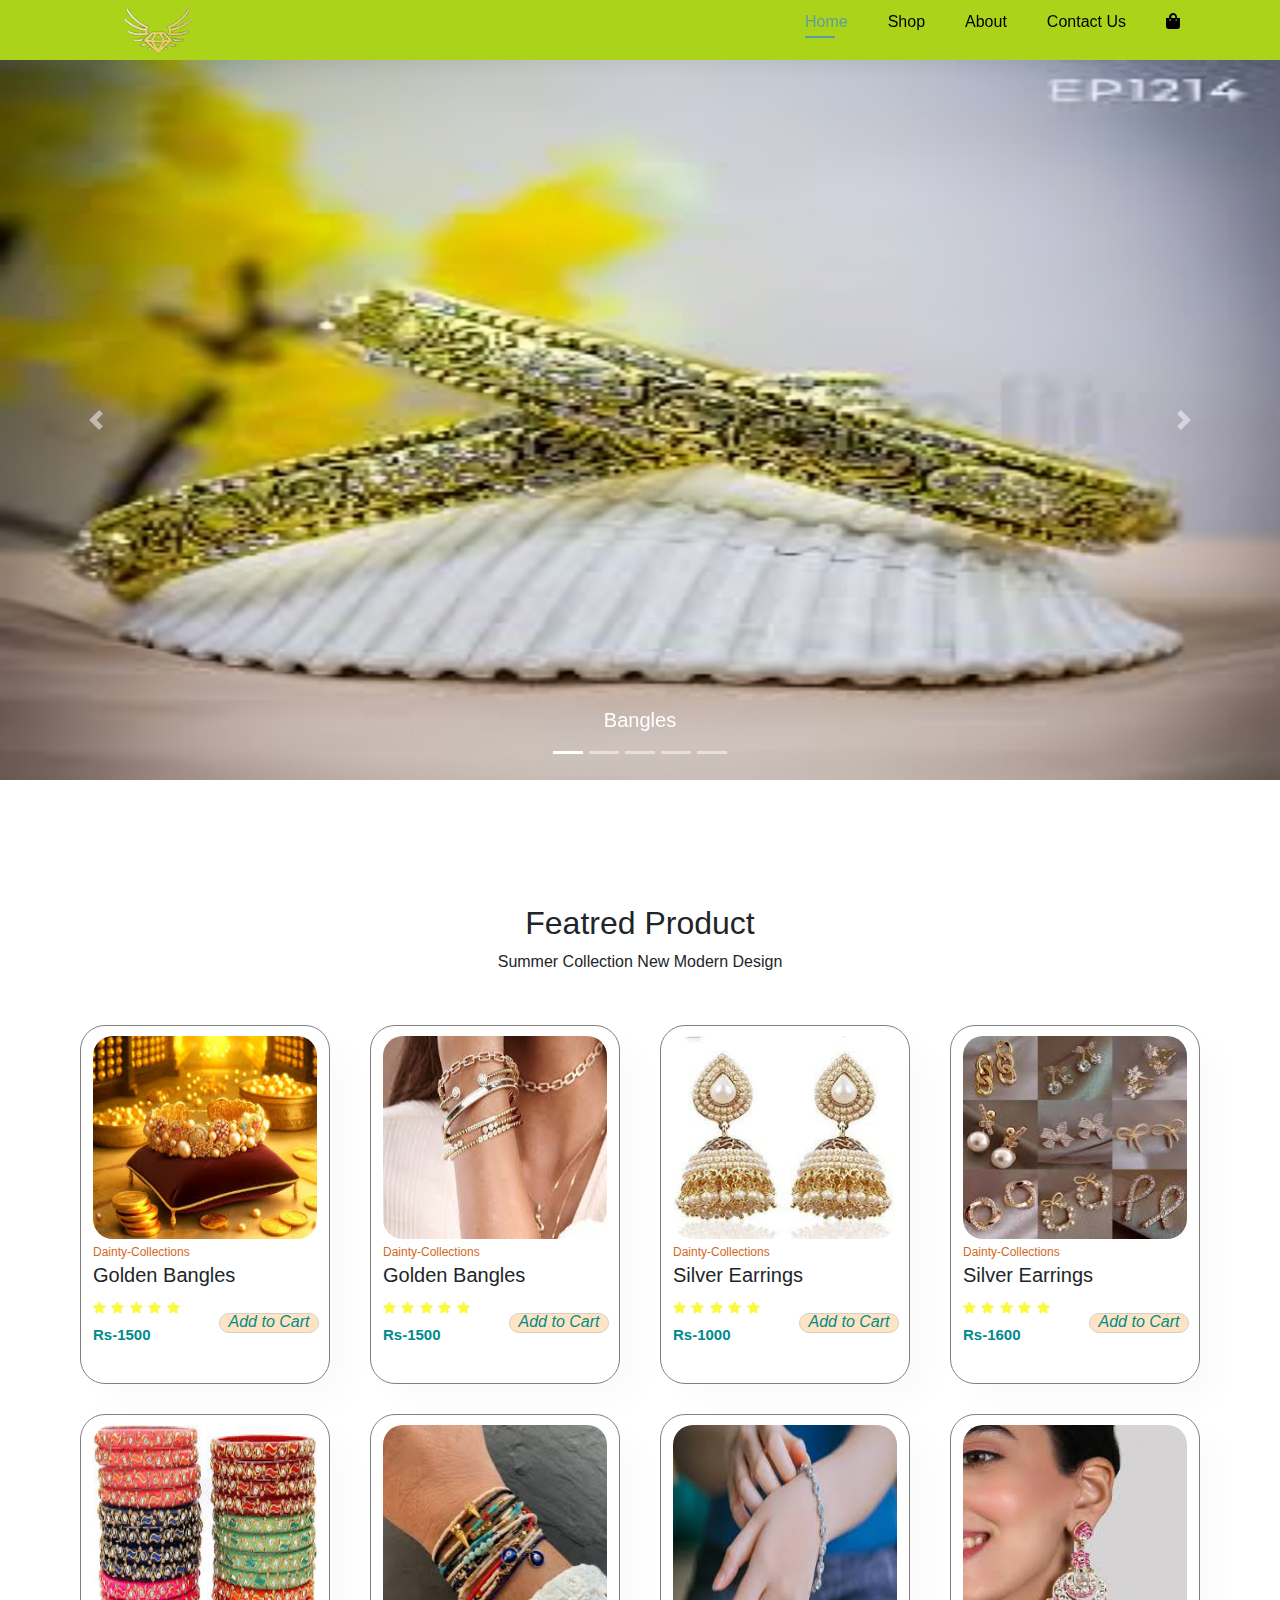
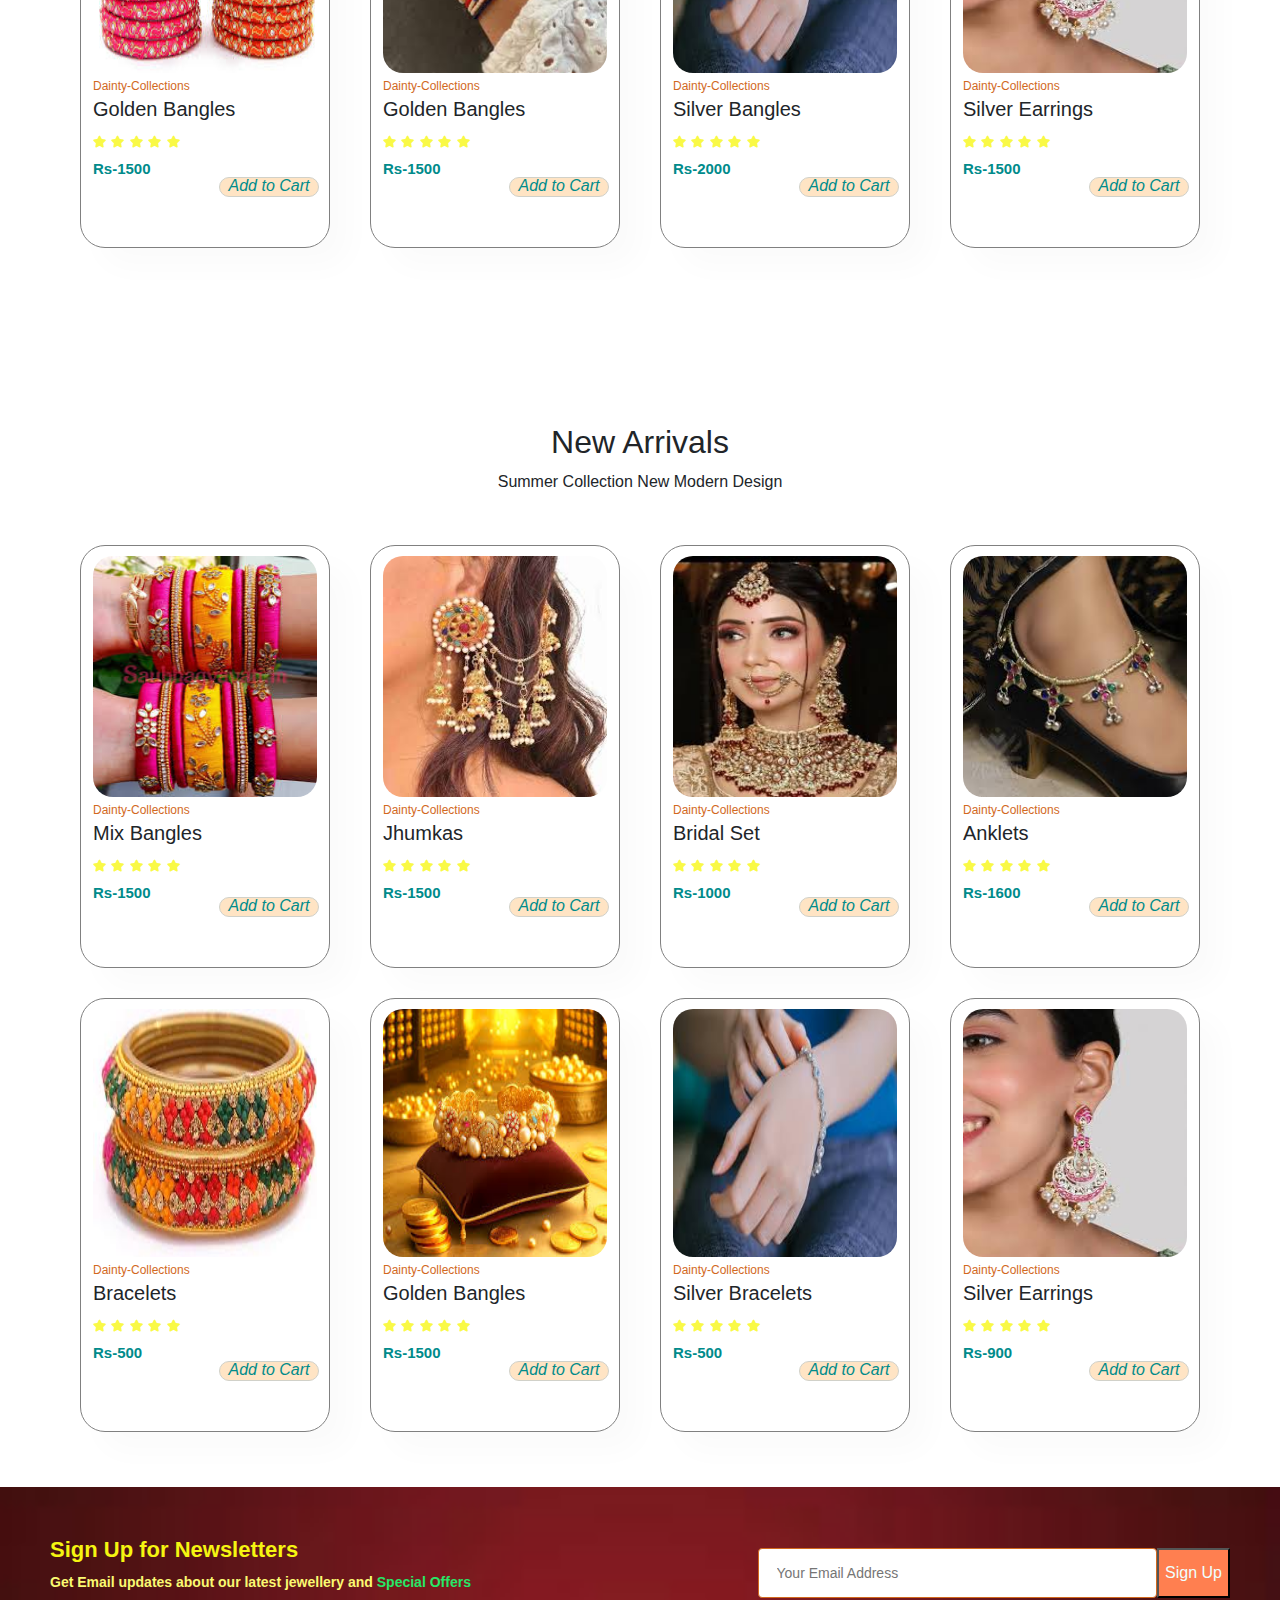
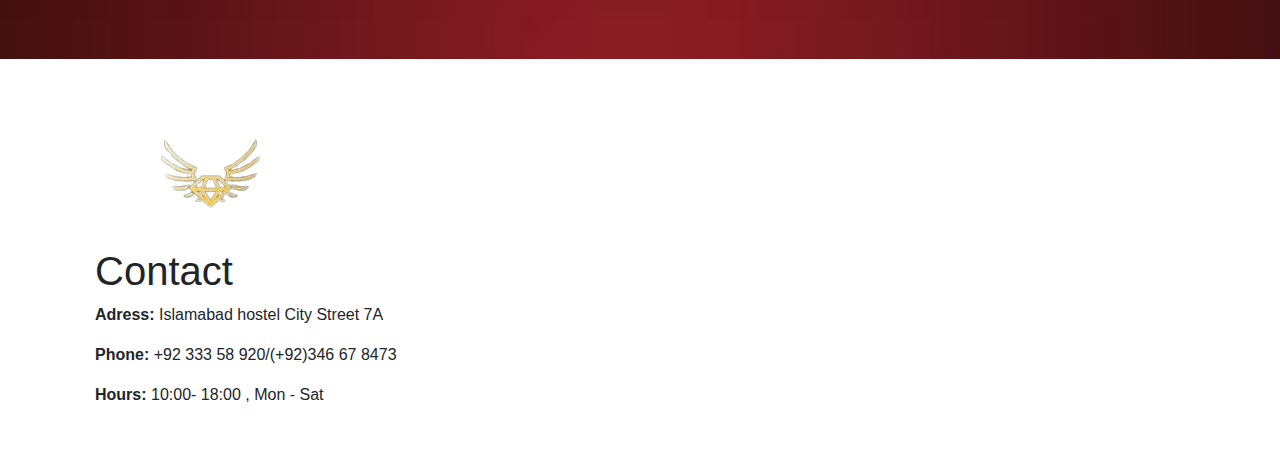
<file: index.html>
<!DOCTYPE html>
<html lang="en">
<head>
    <meta charset="UTF-8">
    <meta name="viewport" content="width=device-width, initial-scale=1.0">
    <link rel="stylesheet" href="https://cdnjs.cloudflare.com/ajax/libs/font-awesome/6.5.2/css/all.min.css"  />
    <link href="//maxcdn.bootstrapcdn.com/font-awesome/4.1.0/css/font-awesome.min.css" rel="stylesheet" />
    <link rel="stylesheet" href="https://cdnjs.cloudflare.com/ajax/libs/font-awesome/5.15.3/css/all.min.css"/>
    <link rel="stylesheet" href="style.css">
    <link href="https://maxcdn.bootstrapcdn.com/bootstrap/4.5.2/css/bootstrap.min.css" rel="stylesheet">
    <script src="https://cdnjs.cloudflare.com/ajax/libs/bootstrap/5.3.0/js/bootstrap.bundle.min.js"></script>
    <script src="script.js"></script>
    <link rel="stylesheet" href="productsDes.html">
    <link rel="stylesheet" href="contactUS.html">
    <link rel="stylesheet" href="about.html">
    <link rel="stylesheet" href="shop.html">
    <link rel="stylesheet" href="cart.html">
    <title>Flora Gem</title>
</head>
<body>
  
    <section id="header">

        <a href="#"><img src="img/logo.png" class="logo" alt="" height="100px"></a>
        <!-- <a href=""><img src="img/Flora logo.png" alt="" height="50px"></a> -->
        <div >
            <ul id="navbar">
               <li><a  class=" active" href="index.html">Home</a></li>
               <li><a href="shop.html">Shop</a> </li>
               <li><a href="about.html">About</a> </li>
               <li><a href="contactUS.html">Contact Us</a></li>
               <li id="lg-bag"><a href="cart.html"><i class="fa fa-shopping-bag" aria-hidden="true" ></i> </a></li>
               <a href="#" id="close"><i class="far fa-times"></i></a>

            </ul>
        </div>
        <div id="mobile">
          <a href="cart.html"><i class="fa fa-shopping-bag" aria-hidden="true" ></i> </a>
          <i id="bar" class="fas fa-outdent"></i>
          
        </div>
    </section>
 <section>
     <!-- Slideshow -->
  <div id="Indicators" class="carousel slide mb-1" data-bs-ride="carousel">
    <ol class="carousel-indicators">
      <li data-bs-target="#Indicators" data-bs-slide-to="0" class="active"></li>
      <li data-bs-target="#Indicators" data-bs-slide-to="1"></li>
      <li data-bs-target="#Indicators" data-bs-slide-to="2"></li>
      <li data-bs-target="#Indicators" data-bs-slide-to="3"></li>
      <li data-bs-target="#Indicators" data-bs-slide-to="4"></li>
    </ol>
    <div class="carousel-inner">
      <div class="carousel-item active">
        <img src="img/bangles.png" class="w-100" alt="Image 1" style="height: 80vh;">
        <div class="carousel-caption">
          <h5>Bangles</h5>
         
        </div>
      </div>
      <div class="carousel-item">
        <img src="img/bridal.png" class=" w-100" alt="Image 2" style="height: 80vh;">
        <div class="carousel-caption">
          <h5>Bridal Jewellary</h5>
          </p>
        </div>
      </div>
      <div class="carousel-item">
        <img src="img/earrings.jpeg" class="w-100" alt="Image 3" style="height: 80vh;">
        <div class="carousel-caption">
          <h5>Earrings</h5>
         
        </div>
      </div>
      <div class="carousel-item">
        <img src="img/bracelets.png" class=" w-100" alt="Image 4" style="height: 80vh;">
        <div class="carousel-caption">
          <h5>Bracelets</h5>

        </div>
      </div>
      <div class="carousel-item">
        <img src="img/bridalSet.png" class="w-100" alt="Image 3" style="height: 80vh;">
        <div class="carousel-caption">
          <h5>Bridal Set</h5>
          
        </div>
      </div>
    </div>
    <!-- Controls -->
    <a class="carousel-control-prev" href="#Indicators" role="button" data-bs-slide="prev">
      <span class="carousel-control-prev-icon" ></span>
      
    </a>
    <a class="carousel-control-next" href="#Indicators" role="button" data-bs-slide="next">
      <span class="carousel-control-next-icon" ></span>
     
    </a>
  </div>
 </section>
 <section id="product1" class="section-p1">
<h2>Featred Product</h2>
<p>Summer Collection New Modern Design</p>
<div class="pro-container">
  <div class="pro" data-id="14" onclick="window.location.href='productsDes.html';">
    <img src="img/products/img1.jpeg" alt="">
    <div class="des">
    <span>Dainty-Collections</span>
    <h5>Golden Bangles</h5>
    <div class="star">
      <i class="fas fa-star "></i>
      <i class="fas fa-star "></i>
      <i class="fas fa-star "></i>
      <i class="fas fa-star "></i>
      <i class="fas fa-star "></i>
    </div>
    <h3>Rs-1500</h3>
  </div>
   <a href=""><i class="fa-light fa-cart-shopping cart" aria-hidden="true">Add to Cart</i></a> 
  </div>

  <div class="pro" data-id="15">
    <img src="img/products/img2.jpeg" alt="">
    <div class="des">
    <span>Dainty-Collections</span>
    <h5>Golden Bangles</h5>
    <div class="star">
      <i class="fas fa-star "></i>
      <i class="fas fa-star "></i>
      <i class="fas fa-star "></i>
      <i class="fas fa-star "></i>
      <i class="fas fa-star "></i>
    </div>
    <h3>Rs-1500</h3>
  </div>
  <a href="#"><i class="fa-light fa-cart-shopping cart">Add to Cart</i></a>
  </div>

  <div class="pro" data-id="16">
    <img src="img/products/img3.jpeg" alt="">
    <div class="des">
    <span>Dainty-Collections</span>
    <h5>Silver Earrings</h5>
    <div class="star">
      <i class="fas fa-star "></i>
      <i class="fas fa-star "></i>
      <i class="fas fa-star "></i>
      <i class="fas fa-star "></i>
      <i class="fas fa-star "></i>
    </div>
    <h3>Rs-1000</h3>
  </div>
  <a href="#"><i class="fa-light fa-cart-shopping cart">Add to Cart</i></a>
  </div>
  <div class="pro" data-id="17">
    <img src="img/products/img4.jpeg" alt="">
    <div class="des">
    <span>Dainty-Collections</span>
    <h5>Silver Earrings</h5>
    <div class="star">
      <i class="fas fa-star "></i>
      <i class="fas fa-star "></i>
      <i class="fas fa-star "></i>
      <i class="fas fa-star "></i>
      <i class="fas fa-star "></i>
    </div>
    <h3>Rs-1600</h3>
  </div>
  <a href="#"><i class="fa-light fa-cart-shopping cart">Add to Cart</i></a>
  </div>
  <div class="pro" data-id="18">
    <img src="img/products/img5.jpeg" alt="">
    <div class="des">
    <span>Dainty-Collections</span>
    <h5>Golden Bangles</h5>
    <div class="star">
      <i class="fas fa-star "></i>
      <i class="fas fa-star "></i>
      <i class="fas fa-star "></i>
      <i class="fas fa-star "></i>
      <i class="fas fa-star "></i>
    </div>
    <h3>Rs-1500</h3>
  </div>
  <a href="#"><i class="fa-light fa-cart-shopping cart">Add to Cart</i></a>
  </div>
  <div class="pro" data-id="19">
    <img src="img/products/img6.jpeg" alt="">
    <div class="des">
    <span>Dainty-Collections</span>
    <h5>Golden Bangles</h5>
    <div class="star">
      <i class="fas fa-star "></i>
      <i class="fas fa-star "></i>
      <i class="fas fa-star "></i>
      <i class="fas fa-star "></i>
      <i class="fas fa-star "></i>
    </div>
    <h3>Rs-1500</h3>
  </div>
  <a href="#"><i class="fa-light fa-cart-shopping cart">Add to Cart</i></a>
  </div>
  
  <div class="pro" data-id="20">
    <img src="img/products/img7.jpeg" alt="">
    <div class="des">
    <span>Dainty-Collections</span>
    <h5>Silver Bangles</h5>
    <div class="star">
      <i class="fas fa-star "></i>
      <i class="fas fa-star "></i>
      <i class="fas fa-star "></i>
      <i class="fas fa-star "></i>
      <i class="fas fa-star "></i>
    </div>
    <h3>Rs-2000</h3>
  </div>
  <a href="#"><i class="fa-light fa-cart-shopping cart" aria-hidden="true" >Add to Cart</i></a>
  </div>
  <div class="pro" data-id="21">
    <img src="img/products/img8.jpeg" alt="">
    <div class="des">
    <span>Dainty-Collections</span>
    <h5>Silver Earrings</h5>
    <div class="star">
      <i class="fas fa-star "></i>
      <i class="fas fa-star "></i>
      <i class="fas fa-star "></i>
      <i class="fas fa-star "></i>
      <i class="fas fa-star "></i>
    </div>
    <h3>Rs-1500</h3>
  </div>
  <a href="#"><i class="fa-light fa-cart-shopping cart">Add to Cart</i></a>
  </div>
  

</div>

 </section>



 <section id="product1" class="section-p1">

  <h2>New Arrivals</h2>
  <p>Summer Collection New Modern Design</p>
  <div class="pro-container">
    <div class="pro" data-id="22">
      <img src="img/products/img11.jpeg" alt="">
      <div class="des">
      <span>Dainty-Collections</span>
      <h5>Mix Bangles</h5>
      <div class="star">
        <i class="fas fa-star "></i>
        <i class="fas fa-star "></i>
        <i class="fas fa-star "></i>
        <i class="fas fa-star "></i>
        <i class="fas fa-star "></i>
      </div>
      <h3>Rs-1500</h3>
    </div>
     <a href=""><i class="fa-light fa-cart-shopping cart">Add to Cart</i></a> 
    </div>
  
    <div class="pro" data-id="23">
      <img src="img/products/img12.jpeg" alt="">
      <div class="des">
      <span>Dainty-Collections</span>
      <h5>Jhumkas</h5>
      <div class="star">
        <i class="fas fa-star "></i>
        <i class="fas fa-star "></i>
        <i class="fas fa-star "></i>
        <i class="fas fa-star "></i>
        <i class="fas fa-star "></i>
      </div>
      <h3>Rs-1500</h3>
    </div>
    <a href="#"><i class="fa-light fa-cart-shopping cart">Add to Cart</i></a>
    </div>
  
    <div class="pro" data-id="24">
      <img src="img/products/img13.jpeg" alt="">
      <div class="des">
      <span>Dainty-Collections</span>
      <h5>Bridal Set</h5>
      <div class="star">
        <i class="fas fa-star "></i>
        <i class="fas fa-star "></i>
        <i class="fas fa-star "></i>
        <i class="fas fa-star "></i>
        <i class="fas fa-star "></i>
      </div>
      <h3>Rs-1000</h3>
    </div>
    <a href="#"><i class="fa-light fa-cart-shopping cart">Add to Cart</i></a>
    </div>
    <div class="pro" data-id="25">
      <img src="img/products/img14.jpeg" alt="">
      <div class="des">
      <span>Dainty-Collections</span>
      <h5>Anklets</h5>
      <div class="star">
        <i class="fas fa-star "></i>
        <i class="fas fa-star "></i>
        <i class="fas fa-star "></i>
        <i class="fas fa-star "></i>
        <i class="fas fa-star "></i>
      </div>
      <h3>Rs-1600</h3>
    </div>
    <a href="#"><i class="fa-light fa-cart-shopping cart">Add to Cart</i></a>
    </div>
    <div class="pro" data-id="26">
      <img src="img/products/img10.jpeg" alt="">
      <div class="des">
      <span>Dainty-Collections</span>
      <h5> Bracelets</h5>
      <div class="star">
        <i class="fas fa-star "></i>
        <i class="fas fa-star "></i>
        <i class="fas fa-star "></i>
        <i class="fas fa-star "></i>
        <i class="fas fa-star "></i>
      </div>
      <h3>Rs-500</h3>
    </div>
    <a href="#"><i class="fa-light fa-cart-shopping cart">Add to Cart</i></a>
    </div>
    <div class="pro" data-id="27">
      <img src="img/products/img1.jpeg" alt="">
      <div class="des">
      <span>Dainty-Collections</span>
      <h5>Golden Bangles</h5>
      <div class="star">
        <i class="fas fa-star "></i>
        <i class="fas fa-star "></i>
        <i class="fas fa-star "></i>
        <i class="fas fa-star "></i>
        <i class="fas fa-star "></i>
      </div>
      <h3>Rs-1500</h3>
    </div>
    <a href="#"><i class="fa-light fa-cart-shopping cart">Add to Cart</i></a>
    </div>
    
    <div class="pro" data-id="28">
      <img src="img/products/img7.jpeg" alt="">
      <div class="des">
      <span>Dainty-Collections</span>
      <h5>Silver Bracelets</h5>
      <div class="star">
        <i class="fas fa-star "></i>
        <i class="fas fa-star "></i>
        <i class="fas fa-star "></i>
        <i class="fas fa-star "></i>
        <i class="fas fa-star "></i>
      </div>
      <h3>Rs-500</h3>
    </div>
    <a href="#"><i class="fa-light fa-cart-shopping cart" aria-hidden="true" >Add to Cart</i></a>
    </div>
    <div class="pro" data-id="29">
      <img src="img/products/img8.jpeg" alt="">
      <div class="des">
      <span>Dainty-Collections</span>
      <h5>Silver Earrings</h5>
      <div class="star">
        <i class="fas fa-star "></i>
        <i class="fas fa-star "></i>
        <i class="fas fa-star "></i>
        <i class="fas fa-star "></i>
        <i class="fas fa-star "></i>
      </div>
      <h3>Rs-900</h3>
    </div>
    <a href="#"><i class="fa-light fa-cart-shopping cart">Add to Cart</i></a>
    </div>
    
  
  </div>
  
   </section>

   <section id="newsletter" class="section-m1 section-p1">
    <div class="newstext">
      <h4>Sign Up for Newsletters</h4>
      <p>Get Email updates about our latest jewellery and <span>Special Offers</span> </p>

    </div>
     <div class="form">
      <input type="text" placeholder="Your Email Address">
      <button>Sign Up</button>
     </div>

   </section>
   <script>
    document.addEventListener('DOMContentLoaded', () => {
        const addCartButtons = document.querySelectorAll('.addcart');

        addCartButtons.forEach(button => {
            button.addEventListener('click', (event) => {
                event.stopPropagation(); // Prevent the click event from bubbling up to the item click handler
                addToCart(event.target.closest('.item'));
            });
        });

        function addToCart(item) {
            const product = {
                id: item.dataset.id,
                image: item.querySelector('img').src,
                name: item.querySelector('h5').innerText,
                price: item.querySelector('h4').innerText,
                quantity: 1
            };

            let cart = JSON.parse(localStorage.getItem('cart')) || [];
            const existingProductIndex = cart.findIndex(p => p.id === product.id);

            if (existingProductIndex > -1) {
                cart[existingProductIndex].quantity += 1;
            } else {
                cart.push(product);
            }

            localStorage.setItem('cart', JSON.stringify(cart));
            alert('Item added to cart!');
        }
    });
</script>


   <footer class="section-p1">
    <div class="col">
      <img src="img/logo.png" alt="">
      <h1>Contact</h1>
      <p> <strong>Adress:</strong> Islamabad hostel City Street 7A</p>
      <p> <strong>Phone:</strong> +92 333 58 920/(+92)346 67 8473</p>
      <p> <strong>Hours:</strong> 10:00- 18:00 , Mon - Sat</p>

    </div>
   </footer>

   
</body>
</html>
</file>
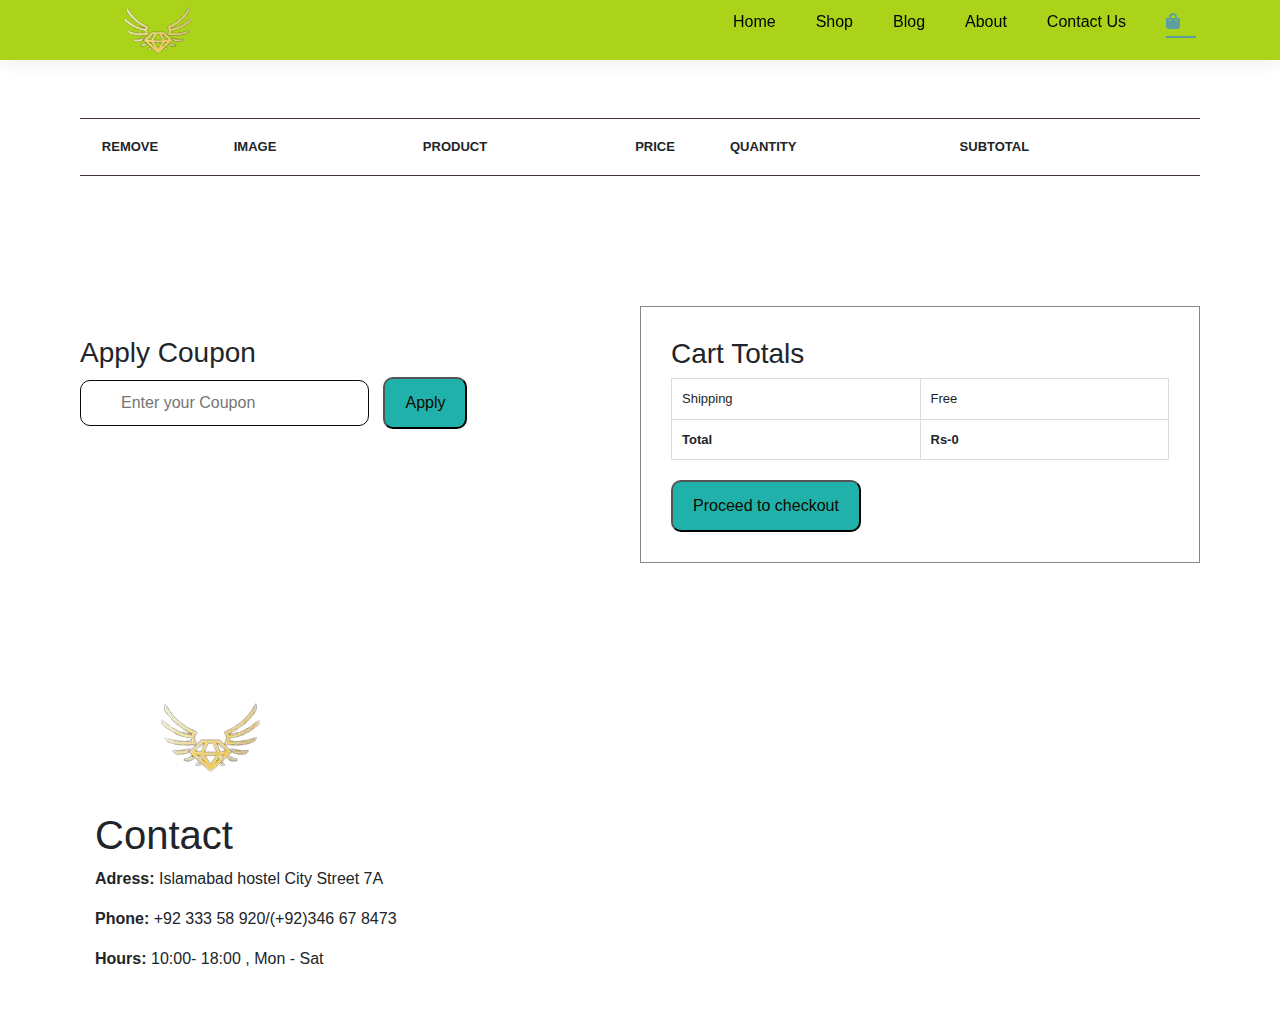
<file: cart.html>
<!DOCTYPE html>
<html lang="en">
<head>
    <meta charset="UTF-8">
    <meta name="viewport" content="width=device-width, initial-scale=1.0">
    <link rel="stylesheet" href="https://cdnjs.cloudflare.com/ajax/libs/font-awesome/6.5.2/css/all.min.css" />
    <link href="//maxcdn.bootstrapcdn.com/font-awesome/4.1.0/css/font-awesome.min.css" rel="stylesheet" />
    <link rel="stylesheet" href="https://cdnjs.cloudflare.com/ajax/libs/font-awesome/5.15.3/css/all.min.css"/>
    <link rel="stylesheet" href="style.css">
    <link href="https://maxcdn.bootstrapcdn.com/bootstrap/4.5.2/css/bootstrap.min.css" rel="stylesheet">
    <script src="https://cdnjs.cloudflare.com/ajax/libs/bootstrap/5.3.0/js/bootstrap.bundle.min.js"></script>
    <script src="script.js"></script>
    <title>Flora Gem</title>
</head>
<body>
  
    <section id="header">
        <a href="#"><img src="img/logo.png" class="logo" alt="" height="100px"></a>
        <div>
            <ul id="navbar">
               <li><a href="index.html">Home</a></li>
               <li><a href="shop.html">Shop</a></li>
               <li><a href="blog.html">Blog</a></li>
               <li><a href="about.html">About</a></li>
               <li><a href="contact.html">Contact Us</a></li>
               <li id="lg-bag"><a class="active" href="cart.html"><i class="fa fa-shopping-bag" aria-hidden="true"></i></a></li>
               <a href="#" id="close"><i class="far fa-times"></i></a>
            </ul>
        </div>
        <div id="mobile">
          <a href="cart.html"><i class="fa fa-shopping-bag" aria-hidden="true"></i></a>
          <i id="bar" class="fas fa-outdent"></i>
        </div>
    </section>
    
    <section id="cart" class="section-p1">
        <table width="100%">
          <thead>
            <tr>
              <td>Remove</td>
              <td>Image</td>
              <td>Product</td>
              <td>Price</td>
              <td>Quantity</td>
              <td>Subtotal</td>
            </tr>
          </thead>
          <tbody>
            <!-- <tr>
              <td><a href="#"><i class="far fa-times-circle"></i></a></td>
              <td><img src="img/products/img1.jpeg" alt=""></td>
              <td>Golden Bangles</td>
              <td>Rs-1000</td>
              <td><input type="number" value="1"></td>
              <td>Rs-1500</td>
            </tr>
            <tr>
                <td><a href="#"><i class="far fa-times-circle"></i></a></td>
                <td><img src="img/products/img2.jpeg" alt=""></td>
                <td>Golden Bangles</td>
                <td>Rs-1500</td>
                <td><input type="number" value="1"></td>
                <td>Rs-1500</td>
              </tr>
              <tr>
                <td><a href="#"><i class="far fa-times-circle"></i></a></td>
                <td><img src="img/products/img3.jpeg" alt=""></td>
                <td>Silver Earrings</td>
                <td>Rs-1000</td>
                <td><input type="number" value="1"></td>
                <td>Rs-1000</td>
              </tr> -->
          </tbody>
        </table>
    </section>

    <section id="cart-add" class="section-p1">
        <div id="coupon">
            <h3>Apply Coupon</h3>
            <div>
                <input type="text" placeholder="Enter your Coupon">
                <button>Apply</button>
            </div>
        </div>
        <div id="subtotal">
            <h3>Cart Totals</h3>
            <table>
                <tr>
                    <td>Shipping</td>
                    <td>Free</td>
                </tr>
                <tr>
                    <td><strong>Total</strong></td>
                    <td><strong id="cart-total">Rs-4000</strong></td>
                </tr>
            </table>
            <button id="proceed-to-checkout">Proceed to checkout</button>
        </div>
    </section>

    <footer class="section-p1">
        <div class="col">
          <img src="img/logo.png" alt="">
          <h1>Contact</h1>
          <p><strong>Adress:</strong> Islamabad hostel City Street 7A</p>
          <p><strong>Phone:</strong> +92 333 58 920/(+92)346 67 8473</p>
          <p><strong>Hours:</strong> 10:00- 18:00 , Mon - Sat</p>
        </div>
    </footer>
    
    <script>
        document.addEventListener('DOMContentLoaded', () => {
            const cartTableBody = document.querySelector('#cart tbody');
            const cart = JSON.parse(localStorage.getItem('cart')) || [];
    
            function displayCartItems() {
                cartTableBody.innerHTML = '';
                cart.forEach(item => {
                    const row = document.createElement('tr');
                    row.innerHTML = `
                        <td><a href="#" class="remove" data-id="${item.id}"><i class="far fa-times-circle"></i></a></td>
                        <td><img src="${item.image}" alt=""></td>
                        <td>${item.name}</td>
                        <td>${item.price}</td>
                        <td><input type="number" value="${item.quantity}" data-id="${item.id}" class="quantity"></td>
                        <td>Rs-${item.price.replace('Rs. ', '') * item.quantity}</td>
                    `;
                    cartTableBody.appendChild(row);
                });
                updateTotal();
            }
    
            function updateTotal() {
                const totalElement = document.querySelector('#cart-total');
                const total = cart.reduce((acc, item) => acc + (parseInt(item.price.replace('Rs. ', '')) * item.quantity), 0);
                totalElement.innerText = `Rs-${total}`;
            }
    
            cartTableBody.addEventListener('change', (event) => {
                if (event.target.classList.contains('quantity')) {
                    const id = event.target.dataset.id;
                    const newQuantity = parseInt(event.target.value);
                    const product = cart.find(p => p.id === id);
                    product.quantity = newQuantity;
                    localStorage.setItem('cart', JSON.stringify(cart));
                    displayCartItems();
                }
            });
    
            cartTableBody.addEventListener('click', (event) => {
                if (event.target.closest('.remove')) {
                    const id = event.target.closest('.remove').dataset.id;
                    const productIndex = cart.findIndex(p => p.id === id);
                    cart.splice(productIndex, 1);
                    localStorage.setItem('cart', JSON.stringify(cart));
                    displayCartItems();
                }
            });

            document.getElementById('proceed-to-checkout').addEventListener('click', () => {
                localStorage.setItem('cart', JSON.stringify(cart));
                window.location.href = 'checkout.html';
            });
    
            displayCartItems();
        });
    </script>
</body>
</html>
</file>
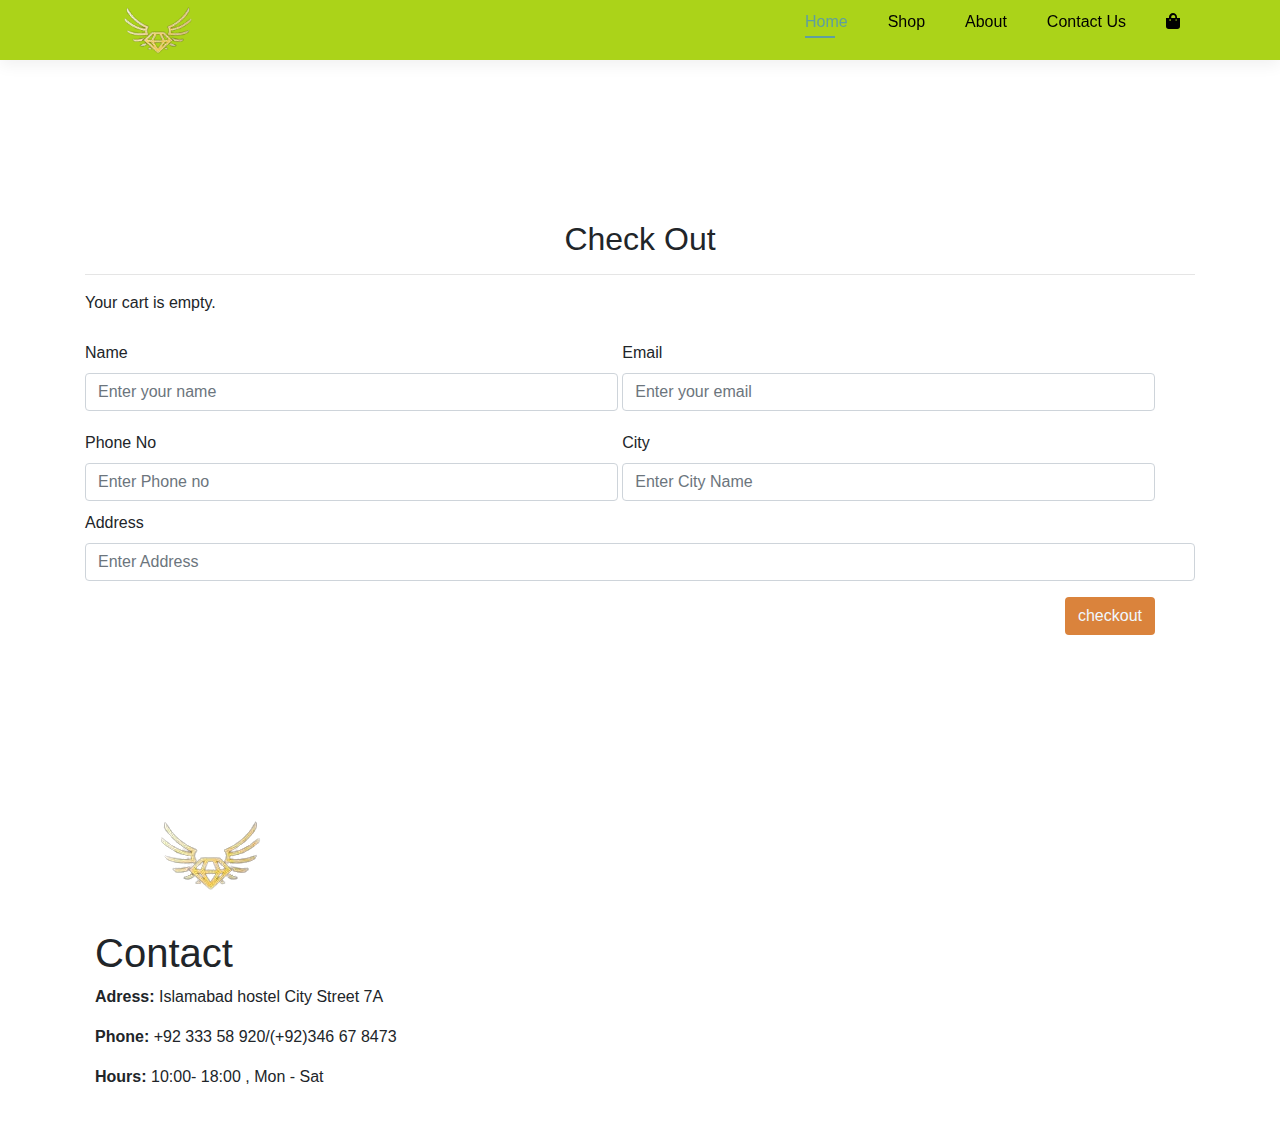
<file: checkout.html>
<!DOCTYPE html>
<html lang="en">
<head>
    <meta charset="UTF-8">
    <meta name="viewport" content="width=device-width, initial-scale=1.0">
    <link rel="stylesheet" href="https://cdnjs.cloudflare.com/ajax/libs/font-awesome/6.5.2/css/all.min.css"  />
    <link href="//maxcdn.bootstrapcdn.com/font-awesome/4.1.0/css/font-awesome.min.css" rel="stylesheet" />
    <link rel="stylesheet" href="https://cdnjs.cloudflare.com/ajax/libs/font-awesome/5.15.3/css/all.min.css"/>
    <link rel="stylesheet" href="style.css">
    <link href="https://maxcdn.bootstrapcdn.com/bootstrap/4.5.2/css/bootstrap.min.css" rel="stylesheet">
    <script src="https://cdnjs.cloudflare.com/ajax/libs/bootstrap/5.3.0/js/bootstrap.bundle.min.js"></script>
    <title>Flora Gem</title>
</head>
<body>
  
    <section id="header">
        <a href="#"><img src="img/logo.png" class="logo" alt="" height="100px"></a>
        <div>
            <ul id="navbar">
               <li><a class="active" href="index.html">Home</a></li>
               <li><a href="shop.html">Shop</a></li>
               <li><a href="about.html">About</a></li>
               <li><a href="contact.html">Contact Us</a></li>
               <li id="lg-bag"><a href="cart.html"><i class="fa fa-shopping-bag" aria-hidden="true"></i></a></li>
               <a href="#" id="close"><i class="far fa-times"></i></a>
            </ul>
        </div>
        <div id="mobile">
          <a href="cart.html"><i class="fa fa-shopping-bag" aria-hidden="true"></i></a>
          <i id="bar" class="fas fa-outdent"></i>
        </div>
    </section>

<section class="my-5 py-5">
    <div class="container text-center mt-3 pt-5">
        <h2 class="form-weight-bold">Check Out</h2>
        <hr class="mx-auto">
    </div>
    <div class="mx-auto container">
        <form id="checkout-form">
            <div class="form-group checkout-small-element">
                <label>Name</label>
                <input type="text" class="form-control" id="checkout-name" name="name" placeholder="Enter your name" required>
            </div>

            <div class="form-group checkout-small-element">
                <label>Email</label>
                <input type="text" class="form-control" id="checkout-email" name="email" placeholder="Enter your email" required>
            </div>
            <div class="form-group checkout-small-element">
                <label>Phone No</label>
                <input type="tel" class="form-control" id="checkout-phone" name="phone" placeholder="Enter Phone no" required>
            </div>
            <div class="form-group checkout-small-element">
                <label>City</label>
                <input type="text" class="form-control" id="checkout-city" name="city" placeholder="Enter City Name" required>
            </div>
            <div class="form-group checkout-large-element">
                <label>Address</label>
                <input type="text" class="form-control" id="checkout-address" name="address" placeholder="Enter Address" required>
            </div>
            <div class="form-group checkout-btn-container">
                <input type="submit" class="btn" id="checkout-btn" value="checkout">
            </div>
        </form>
    </div>
</section>

<footer class="section-p1">
    <div class="col">
      <img src="img/logo.png" alt="">
      <h1>Contact</h1>
      <p><strong>Adress:</strong> Islamabad hostel City Street 7A</p>
      <p><strong>Phone:</strong> +92 333 58 920/(+92)346 67 8473</p>
      <p><strong>Hours:</strong> 10:00- 18:00 , Mon - Sat</p>
    </div>
</footer>

<script>
    document.addEventListener('DOMContentLoaded', () => {
        const cart = JSON.parse(localStorage.getItem('cart')) || [];
        
        // Assuming you want to display the cart items on the checkout page:
        const checkoutContainer = document.querySelector('.mx-auto.container');

        if(cart.length > 0) {
            const cartSummary = document.createElement('div');
            cartSummary.innerHTML = `
                <h3>Order Summary</h3>
                <ul>
                    ${cart.map(item => `<li>${item.name} - ${item.quantity} x ${item.price}</li>`).join('')}
                </ul>
                <p>Total: Rs-${cart.reduce((acc, item) => acc + (parseInt(item.price.replace('Rs. ', '')) * item.quantity), 0)}</p>
            `;
            checkoutContainer.insertBefore(cartSummary, checkoutContainer.firstChild);
        } else {
            const emptyMessage = document.createElement('p');
            emptyMessage.innerText = "Your cart is empty.";
            checkoutContainer.insertBefore(emptyMessage, checkoutContainer.firstChild);
        }

        document.getElementById('checkout-form').addEventListener('submit', (event) => {
            event.preventDefault();
            
            const name = document.getElementById('checkout-name').value;
            const email = document.getElementById('checkout-email').value;
            const phone = document.getElementById('checkout-phone').value;
            const city = document.getElementById('checkout-city').value;
            const address = document.getElementById('checkout-address').value;

            const orderSummary = cart.map(item => `${item.name} - ${item.quantity} x ${item.price}`).join('\n');
            const total = `Rs-${cart.reduce((acc, item) => acc + (parseInt(item.price.replace('Rs. ', '')) * item.quantity), 0)}`;

            const orderDetails = `
                Name: ${name}
                Email: ${email}
                Phone: ${phone}
                City: ${city}
                Address: ${address}

                Order Summary:
                ${orderSummary}

                Total: ${total}
            `;

            alert(`Order Confirmation:\n${orderDetails}`);
        });
    });
</script>
</body>
</html>
</file>
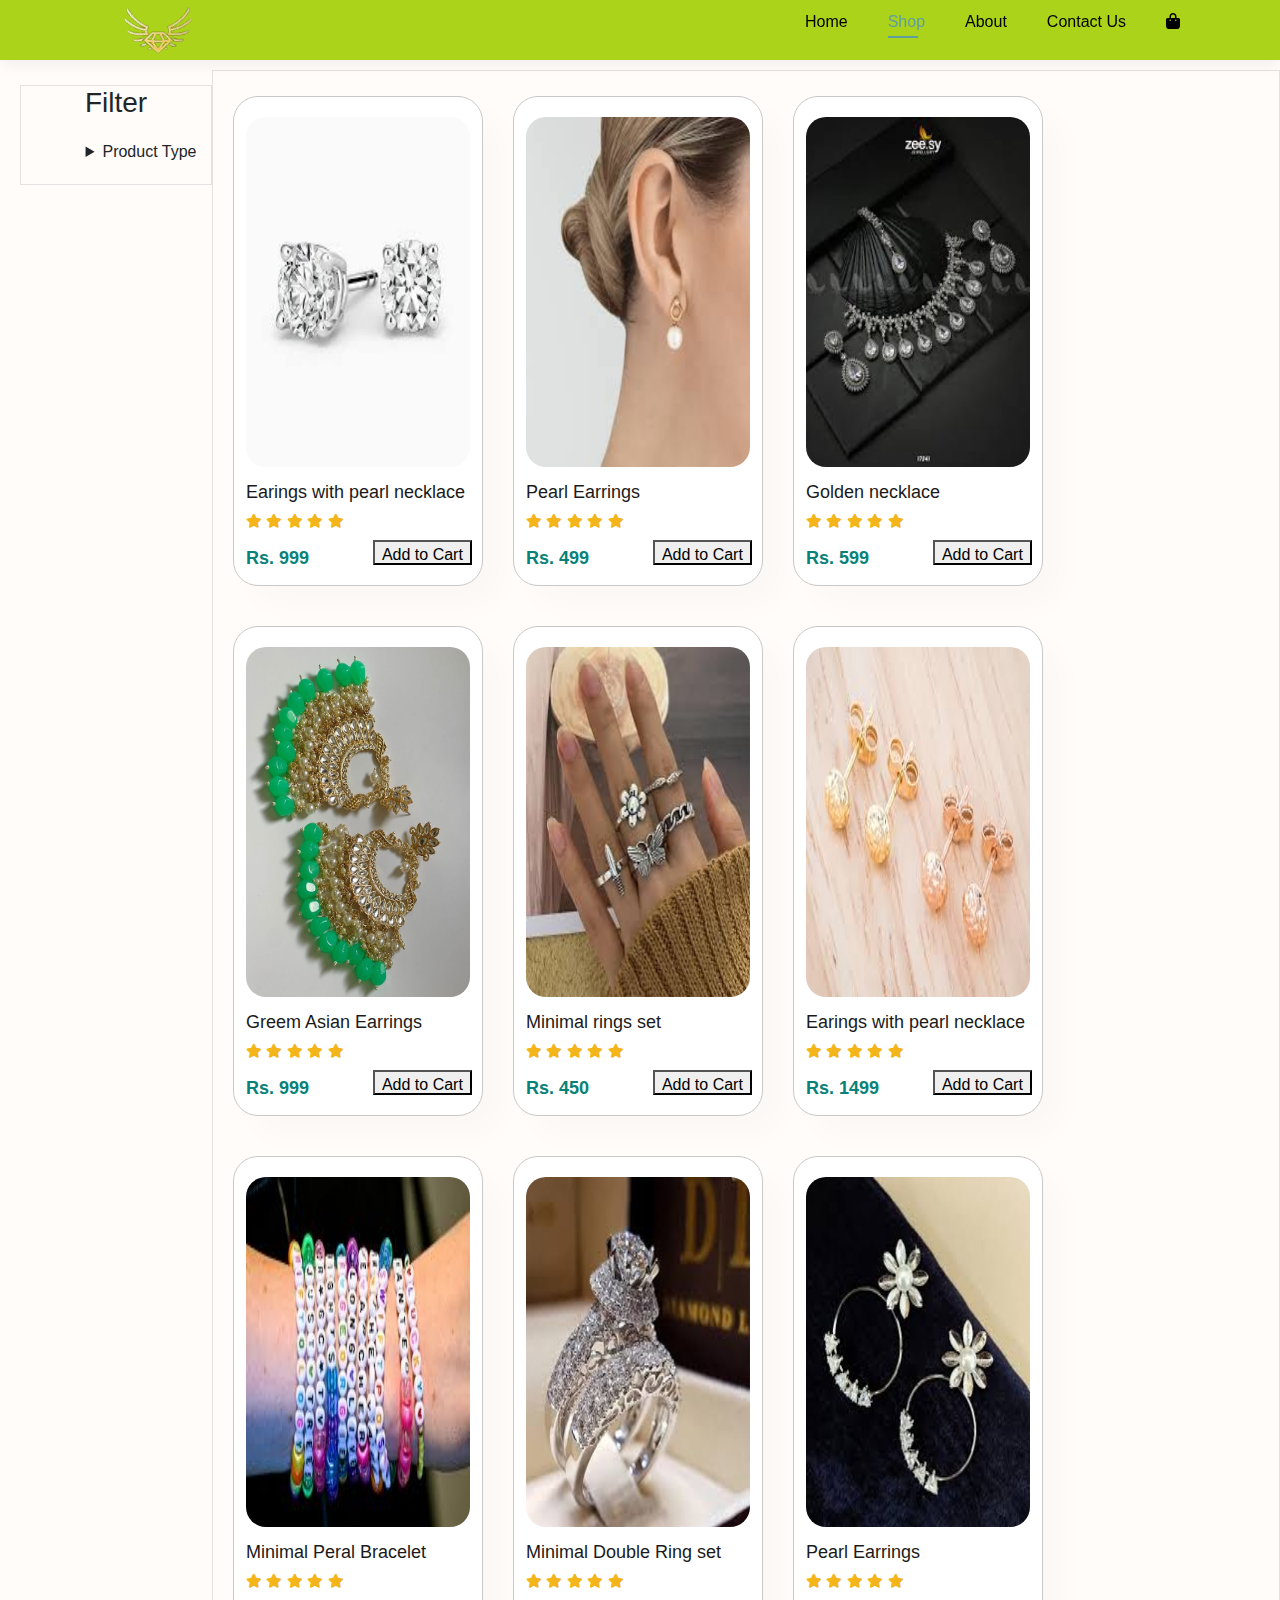
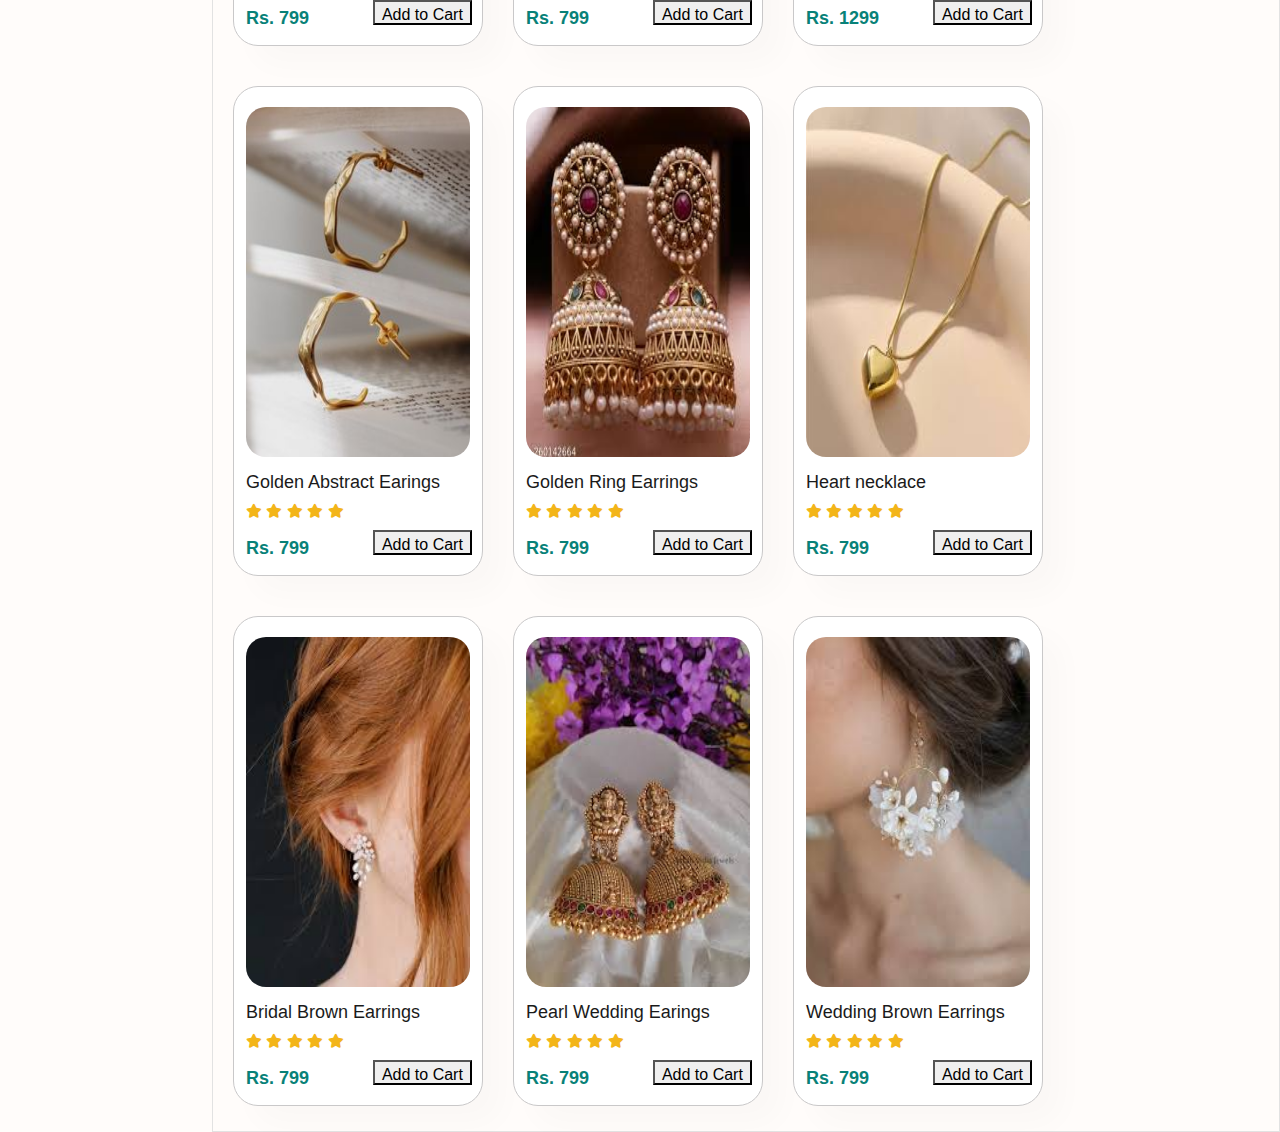
<file: shop.html>
<!DOCTYPE html>
<html lang="en">
<head>
    <meta charset="UTF-8">
    <meta name="viewport" content="width=device-width, initial-scale=1.0">
    <link rel="stylesheet" href="https://cdnjs.cloudflare.com/ajax/libs/font-awesome/6.5.2/css/all.min.css"  />
    <link rel="stylesheet" href="shop.css">
    <link rel="stylesheet" href="cart.html">
    <title>Document</title>
    <link href="https://maxcdn.bootstrapcdn.com/bootstrap/4.5.2/css/bootstrap.min.css" rel="stylesheet">
  <script src="https://code.jquery.com/jquery-3.5.1.slim.min.js"></script>
  <script src="https://cdn.jsdelivr.net/npm/@popperjs/core@2.5.4/dist/umd/popper.min.js"></script>
  <script src="https://stackpath.bootstrapcdn.com/bootstrap/4.5.2/js/bootstrap.min.js"></script>
</head>
<body>
    <section id="header" class="container-fluid">

        <a href="#"><img src="img/logo.png" class="logo" alt="" height="100px"></a>
        <!-- <a href=""><img src="img/Flora logo.png" alt="" height="50px"></a> -->
        <div>
            <ul id="navbar">
               <li><a   href="index.html">Home</a></li>
               <li><a class=" active" href="shop.html">Shop</a> </li>
               <li><a href="about.html">About</a> </li>
               <li><a href="contactUS.html">Contact Us</a></li>
               <li id="lg-bag"><a href="cart.html"><i class="fa fa-shopping-bag" aria-hidden="true" ></i> </a></li>

            </ul>
        </div>
    </section>
    <section  class="shop">

        <div class="filter">
            <h3>Filter</h3>
            <details class="dropdown">
                <summary>Product Type</summary>
                <div class="dropdown-content">
                    <label><input type="checkbox" value="Rings">Rings</label>
                    <label><input type="checkbox" value="Bracelets">Bracelets</label>
                    <label><input type="checkbox" value="necklace">Necklace</label>
                    <label><input type="checkbox" value="Earings">Earrings</label>
                    <!-- Add more checkboxes as needed -->
                </div>
            </details>
        </div>

        <div class="products">
            <div class="item item1"  data-id="1" data-category="Earings Necklace" onclick="window.location.href='productsDes.html?class=section-p1'">
                <img src="jewel1.jpg" alt="">
                <div id="des">
                    <h5>Earings with pearl necklace</h5>
                    <div id="star">
                        <i class="fa-solid fa-star"></i>
                        <i class="fa-solid fa-star"></i>
                        <i class="fa-solid fa-star"></i>
                        <i class="fa-solid fa-star"></i>
                        <i class="fa-solid fa-star"></i>
                    </div>
                    <h4>Rs. 999</h4>
                </div>
                <button class="addcart">Add to Cart</button>
                <!-- <a href="#"><i class="fa-solid fa-cart-shopping " id="cart"></i></a> -->
            </div>
    
            <div class="item item2"  data-id="2" data-category="Earings " onclick="window.location.href='sproduct.html?class=section-p1'">
                <img src="jewel2.jpg" alt="">
                <div id="des">
                    <h5>Pearl Earrings</h5>
                    <div id="star">
                        <i class="fa-solid fa-star"></i>
                        <i class="fa-solid fa-star"></i>
                        <i class="fa-solid fa-star"></i>
                        <i class="fa-solid fa-star"></i>
                        <i class="fa-solid fa-star"></i>
                    </div>
                    <h4>Rs. 499</h4>
                </div>
                <button class="addcart">Add to Cart</button>
                <!-- <a href="#"><i class="fa-solid fa-cart-shopping " id="cart"></i></a> -->
            </div>
    
            <div class="item item3"  data-id="3" data-category="necklace">
                <img src="jewel3.jpg" alt="">
                <div id="des">
                    <h5>Golden necklace</h5>
                    <div id="star">
                        <i class="fa-solid fa-star"></i>
                        <i class="fa-solid fa-star"></i>
                        <i class="fa-solid fa-star"></i>
                        <i class="fa-solid fa-star"></i>
                        <i class="fa-solid fa-star"></i>
                    </div>
                    <h4>Rs. 599</h4>
                </div>
                <button class="addcart">Add to Cart</button>
                <!-- <a href="#"><i class="fa-solid fa-cart-shopping " id="cart"></i></a> -->
            </div>
    
            <div class="item item3"  data-id="4" data-category="Earings">
                <img src="jewel19 (1).png" alt="">
                <div id="des">
                    <h5>Greem Asian Earrings</h5>
                    <div id="star">
                        <i class="fa-solid fa-star"></i>
                        <i class="fa-solid fa-star"></i>
                        <i class="fa-solid fa-star"></i>
                        <i class="fa-solid fa-star"></i>
                        <i class="fa-solid fa-star"></i>
                    </div>
                    <h4>Rs. 999</h4>
                </div>
                <button class="addcart">Add to Cart</button>
                <!-- <a href="#"><i class="fa-solid fa-cart-shopping " id="cart"></i></a> -->
            </div>

            <div class="item item3" data-id="5" data-category="Rings">
                <img src="jewel4.jpg" alt="">
                <div id="des">
                    <h5>Minimal rings set</h5>
                    <div id="star">
                        <i class="fa-solid fa-star"></i>
                        <i class="fa-solid fa-star"></i>
                        <i class="fa-solid fa-star"></i>
                        <i class="fa-solid fa-star"></i>
                        <i class="fa-solid fa-star"></i>
                    </div>
                    <h4>Rs. 450</h4>
                </div>
                <button class="addcart">Add to Cart</button>
                <!-- <a href="#"><i class="fa-solid fa-cart-shopping " id="cart"></i></a> -->
            </div>
            <div class="item item3"data-id="6"  data-category="Earings necklace">
                <img src="jewel5.jpg" alt="">
                <div id="des">
                    <h5>Earings with pearl necklace</h5>
                    <div id="star">
                        <i class="fa-solid fa-star"></i>
                        <i class="fa-solid fa-star"></i>
                        <i class="fa-solid fa-star"></i>
                        <i class="fa-solid fa-star"></i>
                        <i class="fa-solid fa-star"></i>
                    </div>
                    <h4>Rs. 1499</h4>
                </div>
                <button class="addcart">Add to Cart</button>
                <!-- <a href="#"><i class="fa-solid fa-cart-shopping " id="cart"></i></a> -->
            </div>
            <div class="item item3" data-id="7" data-category="Bracelets">
                <img src="jewel6.jpg" alt="">
                <div id="des">
                    <h5>Minimal Peral Bracelet</h5>
                    <div id="star">
                        <i class="fa-solid fa-star"></i>
                        <i class="fa-solid fa-star"></i>
                        <i class="fa-solid fa-star"></i>
                        <i class="fa-solid fa-star"></i>
                        <i class="fa-solid fa-star"></i>
                    </div>
                    <h4>Rs. 799</h4>
                </div>
                <button class="addcart">Add to Cart</button>
                <!-- <a href="#"><i class="fa-solid fa-cart-shopping " id="cart"></i></a> -->
            </div>
            <div class="item item3" data-id="8" data-category="Rings">
                <img src="jewel7.jpg" alt="">
                <div id="des">
                    <h5>Minimal Double Ring set </h5>
                    <div id="star">
                        <i class="fa-solid fa-star"></i>
                        <i class="fa-solid fa-star"></i>
                        <i class="fa-solid fa-star"></i>
                        <i class="fa-solid fa-star"></i>
                        <i class="fa-solid fa-star"></i>
                    </div>
                    <h4>Rs. 799</h4>
                </div>
                <button class="addcart">Add to Cart</button>
                <!-- <a href="#"><i class="fa-solid fa-cart-shopping " id="cart"></i></a> -->
            </div>
            <div class="item item3" data-id="9" data-category="Earings">
                <img src="jewel8.jpg" alt="">
                <div id="des">
                    <h5>Pearl Earrings</h5>
                    <div id="star">
                        <i class="fa-solid fa-star"></i>
                        <i class="fa-solid fa-star"></i>
                        <i class="fa-solid fa-star"></i>
                        <i class="fa-solid fa-star"></i>
                        <i class="fa-solid fa-star"></i>
                    </div>
                    <h4>Rs. 1299</h4>
                </div>
                <button class="addcart">Add to Cart</button>
                <!-- <a href="#"><i class="fa-solid fa-cart-shopping " id="cart"></i></a> -->
            </div>
            <div class="item item3"  data-id="10" data-category="Earings">
                <img src="jewel9.jpg" alt="">
                <div id="des">
                    <h5> Golden Abstract Earings</h5>
                    <div id="star">
                        <i class="fa-solid fa-star"></i>
                        <i class="fa-solid fa-star"></i>
                        <i class="fa-solid fa-star"></i>
                        <i class="fa-solid fa-star"></i>
                        <i class="fa-solid fa-star"></i>
                    </div>
                    <h4>Rs. 799</h4>
                </div>
                <button class="addcart">Add to Cart</button>
                <!-- <a href="#"><i class="fa-solid fa-cart-shopping " id="cart"></i></a> -->
            </div>
            <div class="item item3" data-id="11" data-category="Earings">
                <img src="jewel10.jpg" alt="">
                <div id="des">
                    <h5>Golden Ring Earrings</h5>
                    <div id="star">
                        <i class="fa-solid fa-star"></i>
                        <i class="fa-solid fa-star"></i>
                        <i class="fa-solid fa-star"></i>
                        <i class="fa-solid fa-star"></i>
                        <i class="fa-solid fa-star"></i>
                    </div>
                    <h4>Rs. 799</h4>
                </div>
                <button class="addcart">Add to Cart</button>
                <!-- <a href="#"><i class="fa-solid fa-cart-shopping " id="cart"></i></a> -->
            </div>
            <div class="item item3" data-id="12" data-category="necklace">
                <img src="jewel11.jpg" alt="">
                <div id="des">
                    <h5>Heart necklace</h5>
                    <div id="star">
                        <i class="fa-solid fa-star"></i>
                        <i class="fa-solid fa-star"></i>
                        <i class="fa-solid fa-star"></i>
                        <i class="fa-solid fa-star"></i>
                        <i class="fa-solid fa-star"></i>
                    </div>
                    <h4>Rs. 799</h4>
                </div>
                <button class="addcart">Add to Cart</button>
                <!-- <a href="#"><i class="fa-solid fa-cart-shopping " id="cart"></i></a> -->
            </div>

            <div class="item item3" data-id="13" data-category="Earings">
                <img src="jewel12.jpg" alt="">
                <div id="des">
                    <h5>Bridal Brown Earrings</h5>
                    <div id="star">
                        <i class="fa-solid fa-star"></i>
                        <i class="fa-solid fa-star"></i>
                        <i class="fa-solid fa-star"></i>
                        <i class="fa-solid fa-star"></i>
                        <i class="fa-solid fa-star"></i>
                    </div>
                    <h4>Rs. 799</h4>
                </div>
                <button class="addcart">Add to Cart</button>
                <!-- <a href="#"><i class="fa-solid fa-cart-shopping " id="cart"></i></a> -->
            </div>
            <div class="item item3"  data-id="14" data-category="Earings">
                <img src="jewel13.jpg" alt="">
                <div id="des">
                    <h5>Pearl Wedding Earings </h5>
                    <div id="star">
                        <i class="fa-solid fa-star"></i>
                        <i class="fa-solid fa-star"></i>
                        <i class="fa-solid fa-star"></i>
                        <i class="fa-solid fa-star"></i>
                        <i class="fa-solid fa-star"></i>
                    </div>
                    <h4>Rs. 799</h4>
                </div>
                <button class="addcart">Add to Cart</button>
                <!-- <a href="#"><i class="fa-solid fa-cart-shopping " id="cart"></i></a> -->
            </div>
            <div class="item item3"  data-id="15" data-category="Earrings">
                <img src="jewel14.jpg" alt="">
                <div id="des">
                    <h5>Wedding Brown Earrings</h5>
                    <div id="star">
                        <i class="fa-solid fa-star"></i>
                        <i class="fa-solid fa-star"></i>
                        <i class="fa-solid fa-star"></i>
                        <i class="fa-solid fa-star"></i>
                        <i class="fa-solid fa-star"></i>
                    </div>
                    <h4>Rs. 799</h4>
                </div>
                <button class="addcart">Add to Cart</button>
                <!-- <a href="#"><i class="fa-solid fa-cart-shopping " id="cart"></i></a> -->
            </div>
        </div>

       
    </section>

    <script>
        // JavaScript code to handle redirection and adding items to cart

        document.addEventListener('DOMContentLoaded', () => {
            // Add event listeners to items for navigation
            const items = document.querySelectorAll('.item');
            items.forEach(item => {
                item.addEventListener('click', () => {
                    const className = 'section-p1'; 
                    window.location.href = productsDes.html;
                });
            });

            // Add event listeners to "Add to Cart" buttons
            const addCartButtons = document.querySelectorAll('.addcart');
            addCartButtons.forEach(button => {
                button.addEventListener('click', (event) => {
                    event.stopPropagation(); // Prevent the click event from bubbling up to the item click handler
                    addToCart(event.target);
                });
            });
        });

        // Function to handle "Add to Cart"
        function addToCart(button) {
           
            alert('Item added to cart!');

           
        }

        // Function to navigate to a section based on class name in query parameter
        function navigateToSection() {
            const params = new URLSearchParams(window.location.search);
            const className = params.get('class');

            if (className) {
                const element = document.querySelector(.${className});
                if (element) {
                    element.scrollIntoView({ behavior: 'smooth' });
                }
            }
        }

        // Execute navigation to section on page load (for sproduct.html)
        if (window.location.pathname.includes('productsDes.html')) {
            document.addEventListener('DOMContentLoaded', navigateToSection);
        }

    //     document.addEventListener('DOMContentLoaded', () => {
    //     const filterCheckboxes = document.querySelectorAll('.dropdown-content input[type="checkbox"]');
    //     const products = document.querySelectorAll('.products .item');

    //     filterCheckboxes.forEach(checkbox => {
    //         checkbox.addEventListener('change', filterProducts);
    //     });

    //     function filterProducts() {
    //         const selectedCategories = Array.from(filterCheckboxes)
    //             .filter(checkbox => checkbox.checked)
    //             .map(checkbox => checkbox.value.toLowerCase());

    //         products.forEach(product => {
    //             const productCategories = product.getAttribute('data-category').split(' ');
    //             const matches = selectedCategories.some(category => productCategories.includes(category));
                
    //             if (selectedCategories.length === 0 || matches) {
    //                 product.style.display = 'block';
    //             } else {
    //                 product.style.display = 'none';
    //             }
    //         });
    //     }
    // });








    $(document).ready(function() {
    $('.dropdown-content input[type="checkbox"]').on('change', filterProducts);

    function filterProducts() {
        const selectedCategories = $('.dropdown-content input[type="checkbox"]:checked')
            .map(function() {
                return $(this).val().toLowerCase();
            }).get();

        $('.products .item').each(function() {
            const productCategories = $(this).data('category').toLowerCase().split(' ');
            const matches = selectedCategories.some(category => productCategories.includes(category));

            if (selectedCategories.length === 0 || matches) {
                $(this).show();
            } else {
                $(this).hide();
            }
        });
    }
});

    </script>

    <script>
    document.addEventListener('DOMContentLoaded', () => {
        const addCartButtons = document.querySelectorAll('.addcart');

        addCartButtons.forEach(button => {
            button.addEventListener('click', (event) => {
                event.stopPropagation(); // Prevent the click event from bubbling up to the item click handler
                addToCart(event.target.closest('.item'));
            });
        });

        function addToCart(item) {
            const product = {
                id: item.dataset.id,
                image: item.querySelector('img').src,
                name: item.querySelector('h5').innerText,
                price: item.querySelector('h4').innerText,
                quantity: 1
            };

            let cart = JSON.parse(localStorage.getItem('cart')) || [];
            const existingProductIndex = cart.findIndex(p => p.id === product.id);

            if (existingProductIndex > -1) {
                cart[existingProductIndex].quantity += 1;
            } else {
                cart.push(product);
            }

            localStorage.setItem('cart', JSON.stringify(cart));
            alert('Item added to cart!');
        }
    });
</script>

    
</body>
</html>
</file>
<file: style.css>
/* header section start */

@media (max-width:799px){
    #navbar {
        display: flex;
        flex-direction: column;
        position: fixed;
        align-items: flex-start;
        justify-content: flex-start;
        top: 0;
        right: -300px;
        height: 100vh;
        width:300px ;
        background-color: rgb(171, 211, 25);
        box-shadow: 0 40px 60px rgba(0, 0, 0, 0.01);
        padding: 80px 0 0  10px;
        transition: 0.3s;

    }
    #navbar.active{
        right: 0px;
    }
    #close{
        display: initial;
    }
   
    #navbar li{
        margin-bottom: 25px;

    }
    #header #mobile {
        display: flex;
        align-items: center;
    }
    #header #mobile  i{
        color: black;
        font-size: 24px;
        padding-left: 20px;
    }
    #close{
        position: absolute;
        top: 30px;
        left: 30px;
        color:black ;
        font-size: 24px;

    }
    #lg-bag{
        display: none;
    }
    #product1 .pro-container {
        gap: 0px;
        justify-content: center;
        
    }
    #newsletter .form {
        width: 70%;
    }
}
#header{
    display: flex;
    align-items: center;
    justify-content: space-between;
    padding: 30px 80px;
    background: rgb(171, 211, 25);
    box-shadow: 0 5px 15px rgba(0, 0, 0, 0.06);
    position: sticky;
    top: 0;
    left: 0;
   height: 50px;
   z-index: 1000;

}
#navbar{
    display: flex;
    align-items: center;
    justify-content: center;
    background-size: cover;
    

}
#navbar li{
    list-style: none;
    padding: 0px 20px;  
    position: relative;  //for child tag to underline in the anchor tag
}
#navbar li a{
    font-weight: 600px;
    font-size: 16px;
    color: black;
    text-decoration: none;
    

}
#navbar li a:hover,
#navbar li a.active
{
    color: cadetblue;
}
#navbar li a.active::after,
#navbar li a:hover::after
{
    content: "";
    width: 30px;
    height: 2px;
    background:  cadetblue;
    position: absolute;
    bottom: -4px;
    left: 20px;
}
#mobile {
    display: none;
    align-items: center;
}

#close{
    display: none;
}
#product1{
    text-align: center;

}
#product1 h2{
    padding-top: 80px;
}
#product1 .pro{
    width:23px;
    min-width: 250px;
    padding: 10px 12px;
    border: 1px solid grey;
    border-radius: 25px;
    cursor: pointer;
    box-shadow:20px 20px 30px rgba(0, 0, 0, 0.02) ;
    margin: 15px 0px;
    transition: 0.2s ease;
    position: relative; // for cart in the featured product
    background-size: cover;
}
#product1 .pro .des{
    text-align: start;
    padding: 10px opx;
}
#product1 .pro .des span{
    color: chocolate;
    font-size: 12px;
}
#product1 .pro .des i{
    font-size: 12px;
    color: rgba(248, 248, 36, 0.856);
}
#product1 .pro:hover{
    
    box-shadow:20px 20px 30px rgba(0, 0, 0, 0.06) ;
}
#product1 .pro img{
    width: 100%;
    border-radius: 20px;
    height: 60%;
    
}
#product1 .pro .des h3{
    padding-top: 7px;
    font-size: 15px;
    font-weight: 700;
    color: darkcyan;
}
#product1 .pro .cart{
    width: 100px;
    height: 20px;
    line-height: 15px;
    border-radius: 50px;
    background-color: bisque;
    font-weight: 500;
    color: darkcyan;
    border: 1px solid rgb(209, 209, 201);
    position: absolute;
    bottom: 50px;
    right: 10px;


}
#product1 .pro-container{
    display: flex;
    justify-content: space-between;
    padding-top: 20px;
    flex-wrap: wrap;
    /* gap: 20px;  */
    /* padding-left: 50px;
    padding-right: 50px; */

}

#newsletter{
    display: flex;
    justify-content: space-between;
    flex-wrap: wrap;
    align-items: center;
    /* color: rgb(219, 155, 18); */
    background-image: url("img/newsletter\ img.jpeg");
    background-repeat: no-repeat;
    background-position: 20% 30%;
    background-size: cover;
    padding: 50px;

}
#newsletter h4{
    font-size: 22px;
    font-weight:700 ;
    color: rgb(245, 245, 17);

}
#newsletter p{
    font-size: 14px;
    font-weight:600 ;
    color: rgb(250, 250, 114);

}
#newsletter p span{
    
    color: rgb(39, 231, 103);

}
#newsletter input{
    height: 3.125rem;
    padding: 0 1.25em;
    font-size: 14px;
    width: 100%;
    border: 1px solid transparent;
    border-color: chocolate;
    border-radius: 4px;
    outline: none;
}
#newsletter button{
    background-color: coral;
    color: azure;
    white-space: nowrap;
    
}
#newsletter .form{
    display: flex;
    width: 40%;
}


.section-p1{
    padding: 40px 80px;
}



/* cart  Page */

@media (max-width:799px){
    #cart table {
        /* margin: 30px; */

        
        text-align: center;
        margin-top: 18px;
    }
    #cart table td{
        padding-left:20px ;
        padding-right: 20px;
    }
    #cart-add{
        margin-left:5px;
        padding-right: 5px;
       

    }
}

#cart {
    overflow-x: auto;
}

#cart table{
    width: 100%;
    border-collapse: collapse;
    /* table-layout: fixed; */
    white-space: nowrap;
    margin-top: 18px;


}
#cart table img{
    width: 70px;
}
#cart table td:nth-child(1){
    width: 100px;
    text-align: center;
}
#cart table td:nth-child(2){
    width: 150px;
    text-align: center;
}
#cart table td:nth-child(3){
    width: 250px;
    text-align: center;
}
#cart table td:nth-child(4),
#cart table td:nth-child(5)
#cart table td:nth-child(6)
{
    width: 150px;
    text-align: center;
}
#cart table td:nth-child(5) input{
    width:70px;
    padding: 10px 5px 10px 15px;

}
#cart  table thead {
    border: 1px solid hsla(0, 76%, 5%, 0.795);
    border-left: none;
    border-right: none;
}
#cart  table thead td{
    font-weight: 700;
    text-transform: uppercase;
    font-size: 13px;
    padding: 18px 0;

}
#cart  table tbody tr td{
padding-top: 15px;

}
#cart  table tbody td{
    font-size: 13px;
}
#cart-add{
    display: flex;
    flex-wrap: wrap;
    justify-content: space-between;
    margin-top: 50px;
}
  #cart-add #coupon{
width: 50%;
margin-top: 30px;
}
#coupon input{
    padding: 10px 40px;
    margin-right: 5px;
    outline: none;
    margin-right: 10px;
    border: 1px solid #0a0a0a;
    border-radius: 10px;


}
#coupon button,#subtotal button{
    background-color: lightseagreen;
    color: hsl(60, 100%, 2%);
    padding: 12px 20px;
    border-radius: 10px;


}
#subtotal{
    width: 50%;
    margin-bottom: 20px;
    border: 1px solid #888484;
    padding: 30px;
    /* margin-right: 3px; */
}
#subtotal table{
    border-collapse: collapse;
    width: 100%;
    margin-bottom: 20px;
}
#subtotal table td{
    width: 50%;
    border: 1px solid gainsboro;
    padding: 10px;
    font-size: 13px;
}



/* checkout css  */
#checkout-form .checkout-small-element{
    display: inline-block;
    width: 48%;
    margin: 10px auto;
}
#checkout-form .checkout-btn-container{
    margin: 10px;
    text-align: right;
    margin-right: 40px;
}

#checkout-form #checkout-btn{
    color: aliceblue;
    background-color: #da833c;
    
}
</file>
<file: shop.css>
/* Product Description and Shop  */


#header{
    display: flex;
    align-items: center;
    justify-content: space-between;
    padding: 30px 80px;
    background: rgb(171, 211, 25);
    box-shadow: 0 5px 15px rgba(0, 0, 0, 0.06);
    position: sticky;
    top: 0;
    left: 0;
   height: 50px;
   z-index: 1000;

}
#navbar{
    display: flex;
    align-items: center;
    justify-content: center;
    

}
#navbar li{
    list-style: none;
    padding: 0px 20px;  
    position: relative;  
}
#navbar li a{
    font-weight: 600px;
    font-size: 16px;
    color: black;
    text-decoration: none;
    

}
#navbar li a:hover,
#navbar li a.active
{
    color: cadetblue;
}
#navbar li a.active::after,
#navbar li a:hover::after
{
    content: "";
    width: 30px;
    height: 2px;
    background:  cadetblue;
    position: absolute;
    bottom: -4px;
    left: 20px;
}


.shop{
    display: flex;
    /* flex-wrap: wrap; */
    /* align-items: flex-start; */
    justify-content: space-evenly;
    /* background-color: #f0f6f7; */
    background-color:#FFFCFA;
     /* #EFEBE0; */
    /* #EFE0CB; */
    /* margin-left: 12px;
    margin-right: 45px; */
    /* align-items: center; */
}


.filter{
    /* padding-top: 50px; */
    position: sticky;
    top: 85px;
    /* overflow: auto; */
    margin-top: 10px;
    margin-left: 20px;
    width: 15%;
    height: 100%;
    /* height: 100vh; */
    /* background-color: azure; */
    background-color:#FFFCFA;
    align-items: center;
    /* position: -webkit-sticky; */
    display: inline-block;
    /* align-items: center; */
    border: 1px solid #e2e2e2;
    text-align: center;
    z-index: 1000;
    /* display: flex;
    align-items: center; */
    /* position: relative; */
    /* width: 200px; */
    /* font-family: Arial, sans-serif;
    margin: 20px; */
}
.filter h3{
   
    text-align: center;
}
.dropdown {
    width: 200px;
    font-family: Arial, sans-serif;
    margin: 20px;
}
/* .dropdown summary {
    background-color: #F1E0DB;
    padding: 10px;
    cursor: pointer;
    border-radius: 4px;
    font-size: 18px;
    font-weight: 550;
    list-style:none;
} */

.dropdown summary:hover{
    background-color: #d6c3bd;
}

.dropdown summary::-webkit-details-marker {
    display: none; /* Hide default arrow */
}
.dropdown-content{
    display: flex;
    flex-direction: column;
}

/* 
.dropdown-content {
 
    border-top: none;
    padding: 10px;
    box-shadow: 0 8px 16px rgba(0,0,0,0.1);
    margin-top: -1px;
    border-radius: 0 0 4px 4px;
} */

.dropdown-content label {
    display: block;
    margin-bottom: 5px;
}

.dropdown-content input[type="checkbox"] {
    margin-right: 10px;
}


.products{
    display: flex;
    flex-wrap: wrap;
    /* justify-content: space-between; */
    width: 85%; /* Adjust the width as needed */
    padding: 20px;
    margin-top: 10px;
    /* overflow-y: auto; */
    gap: 30px;
    border: 1px solid #e2e2e2;
    
}

.item{
    width: 23%;
    height: 490px;
    min-width: 250px;
    padding: 10px 12px;
    border: 1px solid #c9c8c9;
    border-radius: 25px;
    cursor: pointer;
    box-shadow: 20px 20px 30px rgba(0, 0, 0, 0.02);
    margin: 5px 0;
    transition: 0.2s ease;
    background-color: white;
    position: relative;
}


/* .box-img{
    height: 350px;
    background-size: cover;
    margin-top: 1rem;
    margin-bottom: 1rem;
} */

.item:hover{
    box-shadow: 20px 20px 30px rgba(0, 0, 0, 0.2);
}

.item img{
    width: 100%;
    border-radius: 20px;
    height: 350px;
    background-size: cover;
    margin-top: 10px;
    margin-bottom: 10px;
}
.item #des{
    align-items: start;
    /* padding: 10px 0; */
}
.item #des h5{
    /* padding-top: 7px; */
    margin-top: 5px;
    margin-bottom: 5px;
    color: #1a1a1a;
    font-size: 18px;
}

.item #des i{
    font-size: 14px;
    color: rgb(243, 181, 25);
}
.item #des h4{
    /* padding-top: 7px; */
    margin-top: 15px;
    /* margin-bottom: 5px; */
    width: 50%;
    font-size: 18px;
    font-weight: 700;
    color: #088178;
}
.item #cart{
    width: 40px;
    height: 40px;
    line-height: 40px;
    border-radius: 50px;
    background-color: #e8f6ea;
    font-weight: 500;
    color: #088178;
    border: 1px solid #cce7d0;
}
.item .addcart{
    width: 40%;
    height: 25px;
    /* line-height: 40px; */
    position: absolute;
    bottom: 20px;
    right: 10px;
}



/Single Product Style/
#prodetails{
    display: flex;
    margin-top: 20px;
}

#prodetails .single-pro-image{
    width: 40%;
    margin-right: 50px;
    margin-left: 50px;
   
    /* height: 90px; */
}


#MainImg{
    /* height: 50%; */
    background-size: cover;
    height: fit-content;
}
.small-img-group{
    display: flex;
    justify-content: space-evenly;
    margin-top: 5px;
   
}

.small-img-group .small-img{
    background-size: cover;
    height: fit-content;
}

.small-img-col{
    flex-basis: 24%;
    cursor: pointer;
    height: 45px;
}

#prodetails .single-pro-details{
    width: 50%;
    padding-top: 30px;
}

#prodetails .single-pro-details h4{
    padding: 40px 0 20px 0;
    
}

#prodetails .single-pro-details h2{
    font-size: 26px;
    
}

#prodetails .single-pro-details select{
    display: block;
    padding: 5px 10px;
    margin-bottom: 10px;
}

#prodetails .single-pro-details input{
    width: 50px;
    height: 47px;
    padding-left: 10px;
    font-size: 16px;
    margin-right: 10px;
}

#prodetails .single-pro-details button{
    background:#F1E0DB;
    color: rgb(0, 0, 0);
    padding: 6px 6px;
    border: none;
    border-radius: 5px;
}




#prodetails .single-pro-details span{
    line-height: 25px;
}


/* Making Web page Responsive
*/

/* For screens smaller than 768px (tablets and smaller devices) */
@media (max-width: 768px) {
    #header {
        padding: 20px;
    }

    .shop {
        flex-direction: column;
    }

    .filter {
        width: 100%;
        margin: 20px 0;
    }
    .dropdown-content {
        flex-direction: row;
    }

    .dropdown-content label {
        flex: 0 0 50%; /* Display two items per row */
    }

    .products {
        width: 100%;
        padding: 10px;
    }

    .item {
        width: 100%;
        margin-bottom: 20px;
    }

    #prodetails {
        flex-direction: column;
        align-items: center;
    }

    #prodetails .single-pro-image {
        width: 80%;
        margin: 0 0 20px 0;
    }

    #prodetails .single-pro-details {
        width: 90%;
        padding-top: 20px;
        text-align: center;
    }

    .small-img-group {
        flex-wrap: wrap;
    }

    .small-img-col {
        flex-basis: 48%;
        margin-bottom: 10px;
    }
}

/* For screens smaller than 576px (phones) */
@media (max-width: 576px) {
    #header {
        padding: 10px;
    }

    #navbar {
        flex-direction: row;
        /* justify-content: space-evenly;
         */
         gap: 5px;
    }

    #navbar li {
        padding: 10px 0;
    }

    .dropdown {
        margin: 10px 0;
        /* display: flex; */
    }

    .dropdown summary {
        padding: 8px;
        font-size: 14px;
    }

    .dropdown-content {
        padding: 8px;

        flex-direction: row;
    }

    .item img {
        height: 250px;
    }

    .item {
        height: auto;
        min-height: 350px;
    }

    #prodetails{
        display: flex;
        flex-direction: column;
    }

    #prodetails .single-pro-image {
        width: 100%;
        margin-right: 0px;
    }

    #prodetails .single-pro-details {
        width: 100%;
    }

    .small-img-col {
        flex-basis: 100%;
        margin-bottom: 5px;
    }

    #prodetails .single-pro-details h2 {
        font-size: 22px;
    }

    #prodetails .single-pro-details input {
        width: 40px;
        height: 40px;
        font-size: 14px;
    }

    #prodetails .single-pro-details button {
        padding: 5px 10px;
    }
}
</file>
